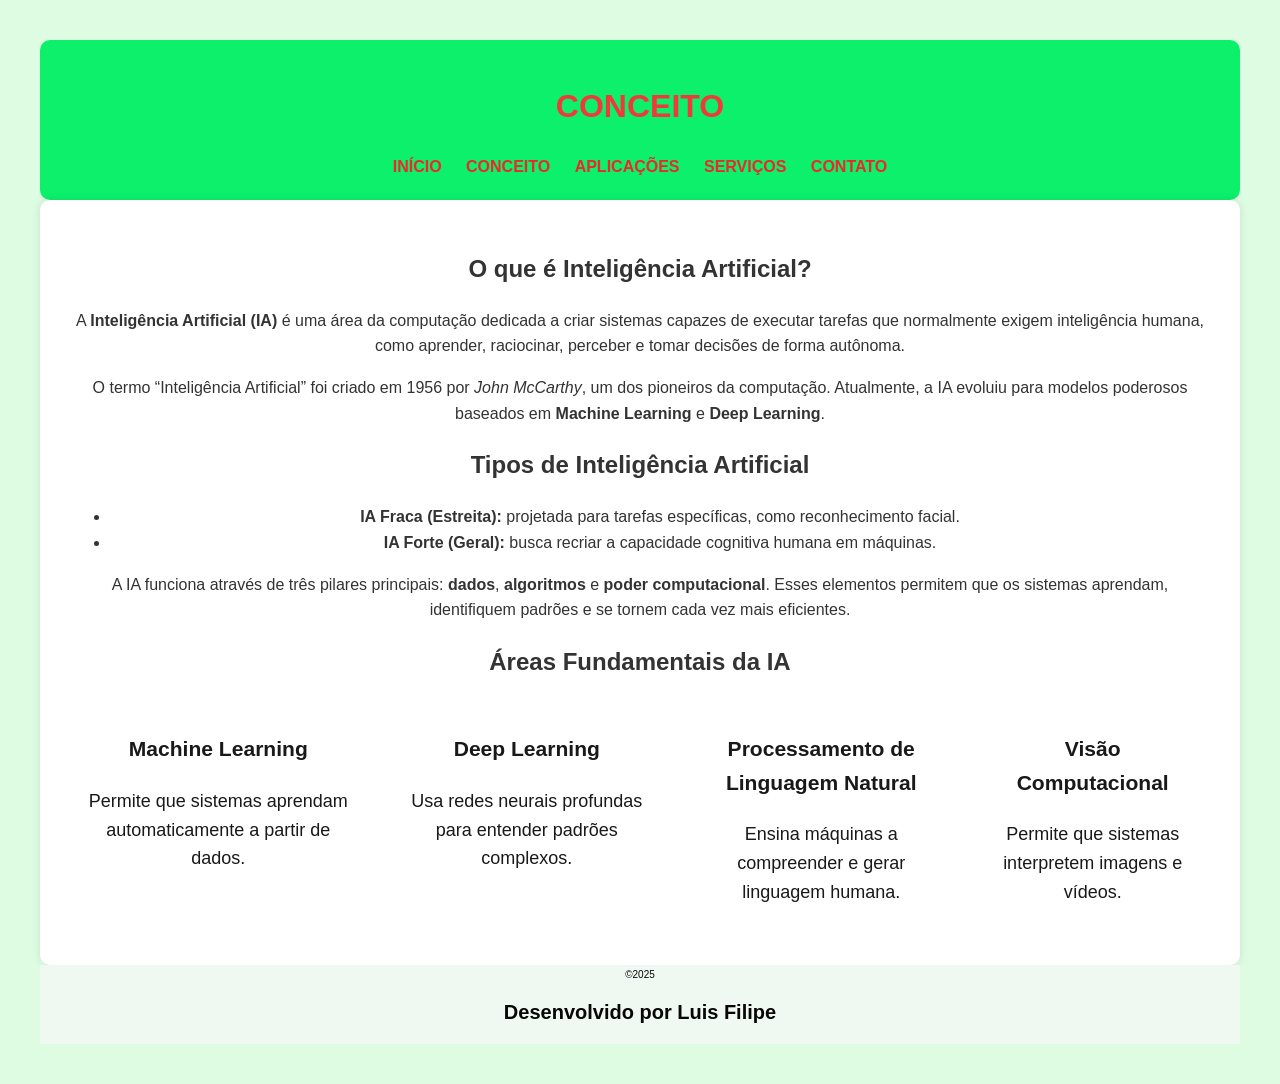
<file: p2.html>
<!DOCTYPE html>
<html lang="pt-BR">
<head>
    <meta charset="UTF-8">
    <meta name="viewport" content="width=device-width, initial-scale=1.0">
    <link rel="stylesheet" href="c2.css">
    <title> Inteligência Artificial</title>
</head>

<body>

<header>
    <h1>CONCEITO</h1>
    <nav>
        <a href="index.html">INÍCIO</a>
        <a href="p2.html">CONCEITO</a>
        <a href="p1.html">APLICAÇÕES</a>
        <a href="p3.html">SERVIÇOS</a>
        <a href="p4.html">CONTATO</a>
    </nav>
</header>

<main>

    <section class="intro">
        <h2>O que é Inteligência Artificial?</h2>
        <p>
            A <strong>Inteligência Artificial (IA)</strong> é uma área da computação dedicada a criar sistemas capazes de executar tarefas que normalmente exigem inteligência humana, como aprender, raciocinar, perceber e tomar decisões de forma autônoma.
        </p>

        <p>
            O termo “Inteligência Artificial” foi criado em 1956 por <em>John McCarthy</em>, um dos pioneiros da computação. Atualmente, a IA evoluiu para modelos poderosos baseados em <strong>Machine Learning</strong> e <strong>Deep Learning</strong>.
        </p>
    </section>

    <section class="conteudo-texto">
        <h2>Tipos de Inteligência Artificial</h2>
        <ul>
            <li><strong>IA Fraca (Estreita):</strong> projetada para tarefas específicas, como reconhecimento facial.</li>
            <li><strong>IA Forte (Geral):</strong> busca recriar a capacidade cognitiva humana em máquinas.</li>
        </ul>
    </section>

    <p>
        A IA funciona através de três pilares principais: <strong>dados</strong>, <strong>algoritmos</strong> e <strong>poder computacional</strong>.  
        Esses elementos permitem que os sistemas aprendam, identifiquem padrões e se tornem cada vez mais eficientes.
    </p>

    <section id="conceitos">
        <h2>Áreas Fundamentais da IA</h2>

        <div class="grid-cards">

            <article class="card">
                <h3>Machine Learning</h3>
                <p>Permite que sistemas aprendam automaticamente a partir de dados.</p>
            </article>

            <article class="card">
                <h3>Deep Learning</h3>
                <p>Usa redes neurais profundas para entender padrões complexos.</p>
            </article>

            <article class="card">
                <h3>Processamento de Linguagem Natural</h3>
                <p>Ensina máquinas a compreender e gerar linguagem humana.</p>
            </article>

            <article class="card">
                <h3>Visão Computacional</h3>
                <p>Permite que sistemas interpretem imagens e vídeos.</p>
            </article>

        </div>
    </section>

</main>

<footer>
    <span>&copy;2025</span>
    <h1>Desenvolvido por Luis Filipe</h1>
</footer>

</body>
</html>
</file>
<file: c2.css>
body {
            font-family: Arial, sans-serif;
            margin: 40px;
            background-color: #defce1;
            color: #333;
            line-height: 1.6;
            text-align: center;
        }
        header {
            text-align: center;
            background-color: #0cf06b;
            color: rgb(241, 57, 57);
            padding: 20px;
            border-radius: 10px;
        }
        main {
            background: white;
            padding: 30px;
            border-radius: 10px;
            box-shadow: 0 0 10px rgba(0,0,0,0.1);
        }
        a {
            color: #0044cc;
            text-decoration: none;
        }
        a:hover {
            text-decoration: underline;
        }
        footer {
            text-align: center;
            margin-top: 2px;
            color: #666;
        }
        
img{
    width: 800px;
    text-align: center;
    
    
}
.navbar{
    display: flex;
    gap: 50px;
    padding: 10 px 15px;
    font-size: 18px;
}
footer {
    background-color: #f0f8f2;
    color: #080707;
    text-align: center;
    padding: 2px;
    margin-top: 0px;
    font-size: 10px;
}





footer a:hover {
    text-decoration: underline;
}
.aplicacao {
    display: grid;
    grid-template-columns: repeat(2, 1fr);
    column-gap: 60px;  
    row-gap: 80px;     
    justify-items: center;
    padding: 60px 40px;}


    .navbar {
    display: flex;
    justify-content: center;
    gap: 100px; 
    margin-top: 15px;
    font-size: 18px;}

    div {
  display: flex;              
  justify-content: center;      
  gap: 50px;                      
                   
  color: rgb(27, 24, 24);                
  padding: 10px 15px;           
  
  border-radius: 8px;           
  font-family: Arial, sans-serif;
  transition:  0.3s; 

  font-size: 18px;
}
 nav a {
        margin-right: 20px;
        text-decoration: none; 
        color: rgb(235, 41, 41);
        font-weight: bold;
    }

    nav a:last-child {
        margin-right: 0;
    }


   
    


@media (max-width: 900px) {
    body {
        margin: 10px;
    }

    nav, .navbar {
        flex-wrap: wrap;
        gap: 20px;
        font-size: 16px;
    }

    img {
        width: 100%;
        height: auto;
        max-width: 100%;
    }

    .aplicacao {
        grid-template-columns: 1fr;
        gap: 25px;
        padding: 20px;
    }
}

@media (max-width: 600px) {

  
    header h1 {
        font-size: 20px;
    }


    nav a {
        font-size: 16px;
    }

   
    main {
        padding: 20px;
    }
}
</file>
